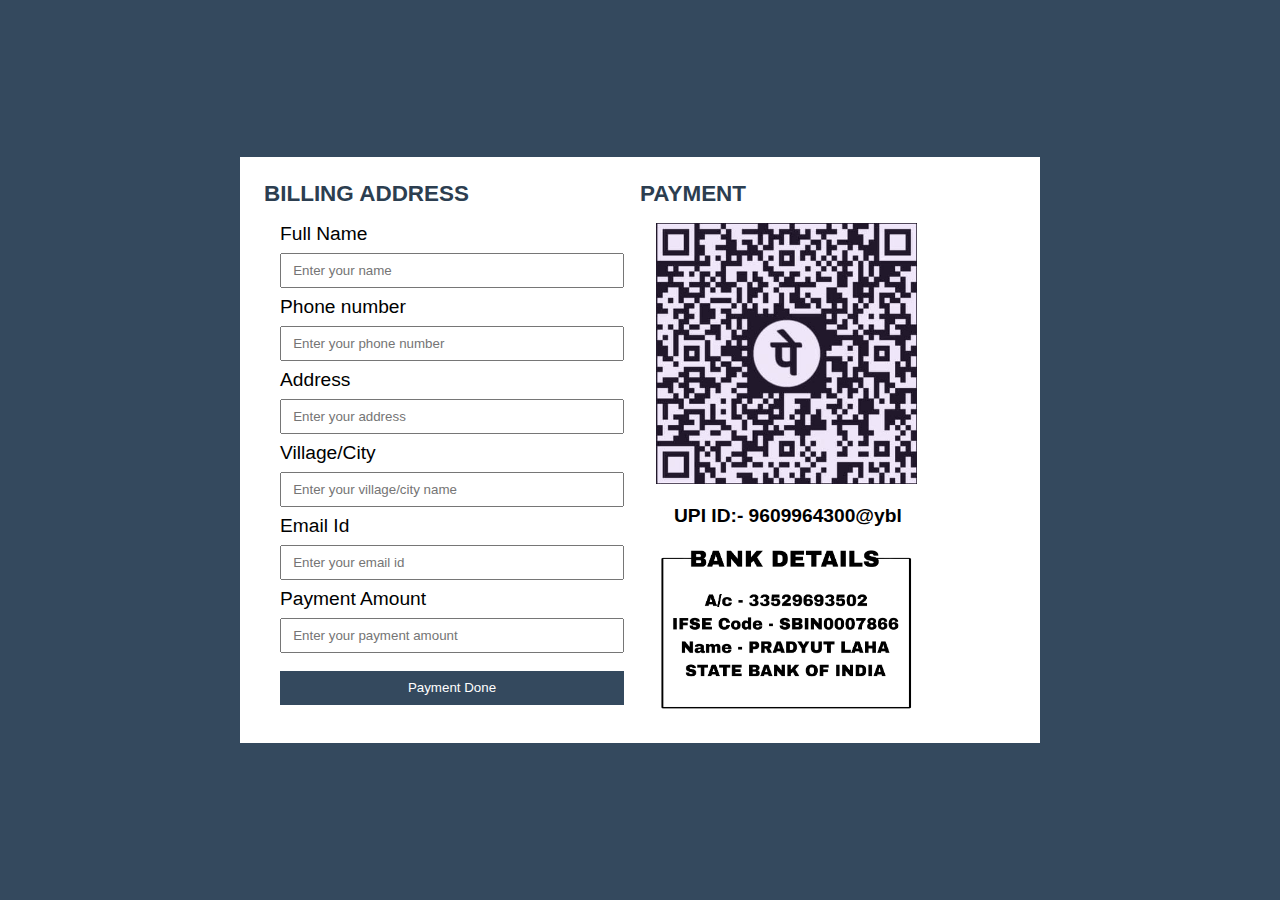
<file: donation.html>
<!DOCTYPE html>
<html lang="en">

<head>
    <meta charset="UTF-8">
    <meta name="viewport" content="width=device-width, initial-scale=1.0">

    <title>Document</title>
    <link rel="stylesheet" href="./css/donation.css" />
    <link rel="stylesheet" href="https://cdnjs.cloudflare.com/ajax/libs/font-awesome/5.15.3/css/all.min.css" />
</head>

<body>
    <div class="container">
        <div class="left">
            <h3>BILLING ADDRESS</h3>
            <form action="connect.php" method="post">
                Full Name
                <input type="text" id="name" name="name" placeholder="Enter your name" required>
                Phone number
                <input type="text" id="phonenumber" name="phonenumber" placeholder="Enter your phone number" required>
                Address
                <input type="text" id="address" name="address" placeholder="Enter your address" required>
                Village/City
                <input type="text" id="villageorcityname" name="villageorcityname" placeholder="Enter your village/city name" required>
                Email Id
                <input type="text" id="email" name="email" placeholder="Enter your email id" required>
                Payment Amount
                <input type="text" id="amount" name="amount" placeholder="Enter your payment amount" required>
                <button type="submit">Payment Done</button>
            </form>
        </div>
        <div class="right">
            <h3>PAYMENT</h3>
            <div class="qrcode">
                <img src="images/logo4.png" alt="Qr Code">
                <p> UPI ID:- 9609964300@ybl </p>
                <img src="images/BANKDETAILS.jpg" alt="Bank Details">
            </div>
        </div>
</body>
</html>
</file>
<file: css/donation.css>
@import url('https://fonts.googleapis.com/css2?family=Poppins:wght@200;300;400;500;600;700;800;900&display=swap');
@import url("https://cdnjs.cloudflare.com/ajax/libs/font-awesome/4.7.0/css/font-awesome.min.css");

*{
    padding: 0;
    margin: 0;
    box-sizing: border-box;
    font-family: sans-serif;
}

body {
    width: 100vw;
    min-height: 100vh;
    background: #34495e;
    font-size: 1.2rem;
    display: flex;
    justify-content: center;
    align-items: center;
}

.container {
    background: white;
    max-width: 800px;
    min-height: 500px;
    display: flex;
    justify-content: space-between;
    align-items: flex-start;
    padding: 0.5rem 1.5rem;
}

.left {
    flex-basis: 50%;
}

.right {
    flex-basis: 50%;
}

form {
    padding: 1rem;
}

h3 {
    margin-top: 1rem;
    color: #2c3e50;
}

form input[type="text"]{
    width: 100%;
    padding: 0.5rem 0.7rem;
    margin: 0.5rem 0;
    outline: none;
}

.right .qrcode img {
    height: 100%;
    width:78%;
    padding: 1rem;
}

form button {
    width: 100%;
    padding: 0.6rem 0.7rem;
    background: #34495e;
    color: white;
    border: none;
    outline: none;
    margin-top: 0.6rem;
    cursor: pointer;
}

.right p {
    margin-left: 34px;
    font-weight: bold;
}
</file>
